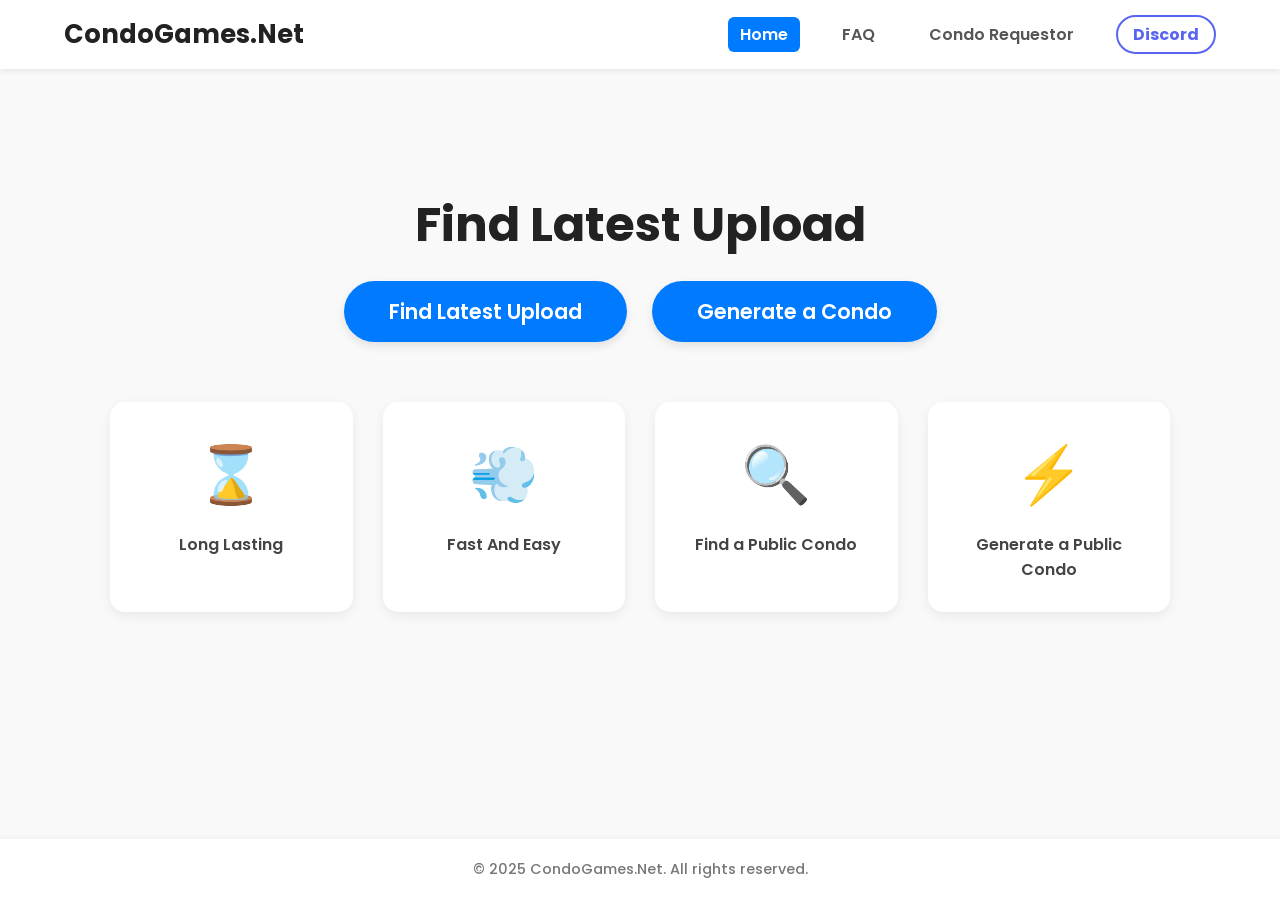
<file: static/index.html>
<!DOCTYPE html>
<html lang="en">
<head>
  <meta charset="UTF-8" />
  <meta name="viewport" content="width=device-width, initial-scale=1" />
  <title>CondoGames.Net - Home</title>
  <link href="https://fonts.googleapis.com/css2?family=Poppins:wght@400;600&display=swap" rel="stylesheet" />
  <link rel="stylesheet" href="styles.css" />
</head>
<body>
  <header>
    <div class="container header-container">
      <div class="logo">
        <a href="index.html">CondoGames.Net</a>
      </div>
      <nav>
        <ul class="nav-links">
          <li><a href="index.html" class="active">Home</a></li>
          <li><a href="faq.html">FAQ</a></li>
          <li><a href="condorequestor.html">Condo Requestor</a></li>
          <li><a href="https://discord.gg/rblxcondo" target="_blank" rel="noopener noreferrer" class="discord-link">Discord</a></li>
        </ul>
      </nav>
    </div>
  </header>

  <main>
    <section class="info-section container">
      <h1>Find Latest Upload</h1>
      <div class="button-group">
        <a href="https://www.roblox.com" target="_blank" rel="noopener noreferrer" class="btn">Find Latest Upload</a>
        <a href="condorequestor.html" class="btn">Generate a Condo</a>
      </div>
    </section>

    <section class="features-section container" aria-label="Key Features">
      <div class="feature-box" role="article" aria-label="Long Lasting">
        <div class="feature-icon" aria-hidden="true">⌛</div>
        Long Lasting
      </div>
      <div class="feature-box" role="article" aria-label="Fast and Easy">
        <div class="feature-icon" aria-hidden="true">💨</div>
        Fast And Easy
      </div>
      <div class="feature-box" role="article" aria-label="Find a public condo">
        <div class="feature-icon" aria-hidden="true">🔍</div>
        Find a Public Condo
      </div>
      <div class="feature-box" role="article" aria-label="Generate a public condo">
        <div class="feature-icon" aria-hidden="true">⚡</div>
        Generate a Public Condo
      </div>
    </section>
  </main>

  <footer>
    <div class="container footer-container">
      <p>&copy; 2025 CondoGames.Net. All rights reserved.</p>
    </div>
  </footer>
</body>
</html>
</file>
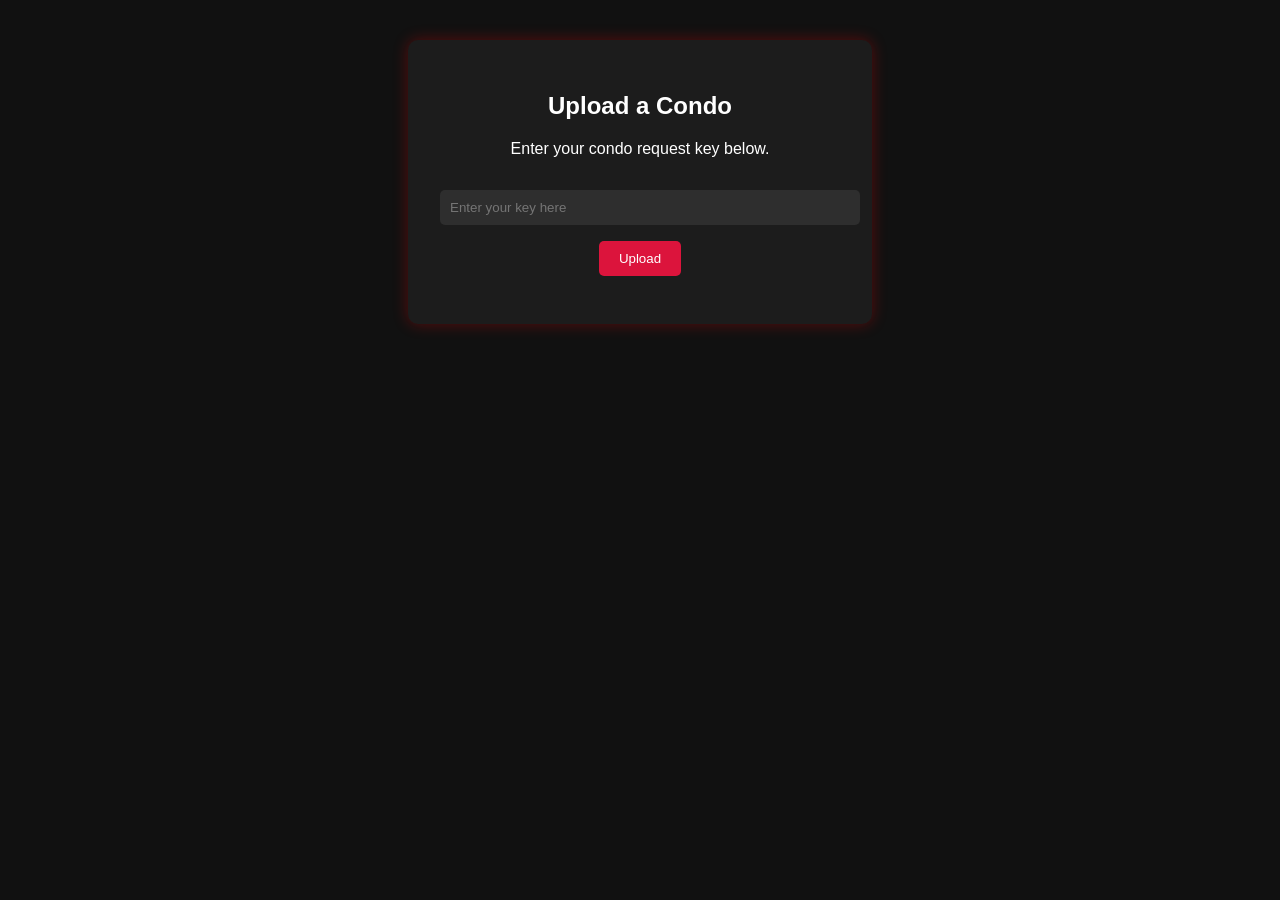
<file: static/condorequestor.html>
<!DOCTYPE html>
<html lang="en">
<head>
  <meta charset="UTF-8" />
  <meta name="viewport" content="width=device-width, initial-scale=1.0"/>
  <title>Condo Uploader</title>
  <style>
    body {
      background: #111;
      color: white;
      font-family: Arial, sans-serif;
      text-align: center;
      padding: 2rem;
    }

    .container {
      max-width: 400px;
      margin: auto;
      background: #1c1c1c;
      padding: 2rem;
      border-radius: 10px;
      box-shadow: 0 0 15px rgba(255, 0, 0, 0.3);
    }

    input[type="text"] {
      width: 100%;
      padding: 10px;
      margin-top: 1rem;
      margin-bottom: 1rem;
      border: none;
      border-radius: 5px;
      background: #2e2e2e;
      color: white;
    }

    button {
      padding: 10px 20px;
      background: crimson;
      color: white;
      border: none;
      border-radius: 5px;
      cursor: pointer;
      transition: 0.3s ease;
    }

    button:hover {
      background: darkred;
    }

    .result {
      margin-top: 1rem;
      font-size: 1.1rem;
    }
  </style>
</head>
<body>
  <div class="container">
    <h2>Upload a Condo</h2>
    <p>Enter your condo request key below.</p>
    <input type="text" id="key" placeholder="Enter your key here">
    <button onclick="uploadCondo()">Upload</button>
    <div class="result" id="result"></div>
  </div>

  <script>
    async function uploadCondo() {
      const key = document.getElementById('key').value;
      const result = document.getElementById('result');
      result.textContent = "Uploading...";

      try {
        const res = await fetch('/upload-condo', {
          method: 'POST',
          headers: {
            'Content-Type': 'application/x-www-form-urlencoded'
          },
          body: new URLSearchParams({ key })
        });

        const data = await res.json();

        if (data.success) {
          result.innerHTML = `<span style="color:lightgreen">✅ Game uploaded:</span><br><a href="${data.url}" target="_blank">${data.url}</a>`;
        } else {
          result.innerHTML = `<span style="color:crimson">❌ ${data.error}</span>`;
        }
      } catch (err) {
        result.innerHTML = `<span style="color:crimson">❌ Upload failed. Try again later.</span>`;
      }
    }
  </script>
</body>
</html>
</file>
<file: static/styles.css>
/* Reset & base */
* {
  box-sizing: border-box;
}
body {
  margin: 0;
  font-family: 'Poppins', sans-serif;
  background-color: #f9f9f9;
  color: #333;
  min-height: 100vh;
  display: flex;
  flex-direction: column;
}
a {
  color: inherit;
  text-decoration: none;
}

/* Container */
.container {
  width: 90%;
  max-width: 1200px;
  margin: 0 auto;
}

/* Header */
header {
  background-color: #fff;
  box-shadow: 0 2px 6px rgba(0,0,0,0.08);
  padding: 15px 0;
  flex-shrink: 0;
}
.header-container {
  display: flex;
  align-items: center;
  justify-content: space-between;
}
.logo a {
  font-weight: 700;
  font-size: 1.6rem;
  color: #222;
}
nav ul {
  list-style: none;
  display: flex;
  gap: 30px;
  padding: 0;
  margin: 0;
}
nav ul li a {
  font-weight: 600;
  padding: 6px 12px;
  border-radius: 6px;
  transition: background-color 0.3s ease;
  color: #555;
}
nav ul li a.active,
nav ul li a:hover {
  background-color: #007bff;
  color: #fff;
}

/* Main */
main {
  flex-grow: 1;
}

/* Info section */
.info-section {
  text-align: center;
  padding: 80px 20px 60px;
}
.info-section h1 {
  font-size: 3rem;
  margin-bottom: 20px;
  color: #222;
}

/* Buttons group */
.button-group {
  display: flex;
  justify-content: center;
  gap: 25px;
  flex-wrap: wrap;
}
.btn {
  display: inline-block;
  font-weight: 600;
  padding: 15px 45px;
  font-size: 1.3rem;
  border: none;
  cursor: pointer;
  background-color: #007bff;
  color: white;
  border-radius: 40px;
  box-shadow: 0 4px 10px rgba(0,0,0,0.1);
  transition: all 0.3s ease;
  text-align: center;
  user-select: none;
  min-width: 180px;
}
.btn:hover,
.btn:focus {
  background-color: #0056b3;
  box-shadow: 0 6px 16px rgba(0,0,0,0.15);
  transform: translateY(-2px);
  outline: none;
}

/* Features section */
.features-section {
  max-width: 1100px;
  margin: 0 auto 100px auto;
  display: flex;
  justify-content: center;
  gap: 30px;
  flex-wrap: wrap;
  padding: 0 20px;
}
.feature-box {
  background-color: #fff;
  border-radius: 15px;
  box-shadow: 0 4px 12px rgba(0,0,0,0.07);
  padding: 30px 25px;
  flex: 1 1 220px;
  max-width: 250px;
  text-align: center;
  font-weight: 600;
  color: #444;
  user-select: none;
  transition: box-shadow 0.3s ease;
  cursor: default;
}
.feature-box:hover {
  box-shadow: 0 8px 20px rgba(0,0,0,0.12);
}
.feature-icon {
  font-size: 3.5rem;
  margin-bottom: 15px;
  color: #007bff;
  user-select: none;
}

/* Footer */
footer {
  background-color: #fff;
  padding: 20px 0;
  flex-shrink: 0;
  box-shadow: 0 -1px 6px rgba(0,0,0,0.05);
  text-align: center;
}
footer p {
  color: #777777;
  margin: 0;
  font-weight: 500;
  font-size: 0.9rem;
  user-select: none;
}

/* FAQ Section */
.faq-section h2 {
  margin-top: 30px;
  color: #222;
  font-weight: 600;
}
.faq-section p {
  margin-top: 10px;
  line-height: 1.5;
  color: #444;
}

/* Form styles */
form label {
  display: block;
  margin-bottom: 8px;
}
form input[type="text"],
form textarea {
  width: 100%;
  padding: 12px;
  border-radius: 8px;
  border: 1px solid #ccc;
  font-size: 1rem;
  margin-bottom: 20px;
  resize: vertical;
}
form button.btn {
  width: 100%;
  font-size: 1.2rem;
}

/* Responsive tweaks */
@media (max-width: 600px) {
  .button-group {
    flex-direction: column;
    gap: 15px;
  }
  .feature-box {
    max-width: 100%;
  }
}

/* Discord nav link style */
.discord-link {
  font-weight: 700;
  color: #5865F2; /* Discord blurple */
  border: 2px solid #5865F2;
  padding: 6px 15px;
  border-radius: 30px;
  transition: background-color 0.3s ease, color 0.3s ease;
}
.discord-link:hover,
.discord-link:focus {
  background-color: #5865F2;
  color: white;
  outline: none;
}
</file>
